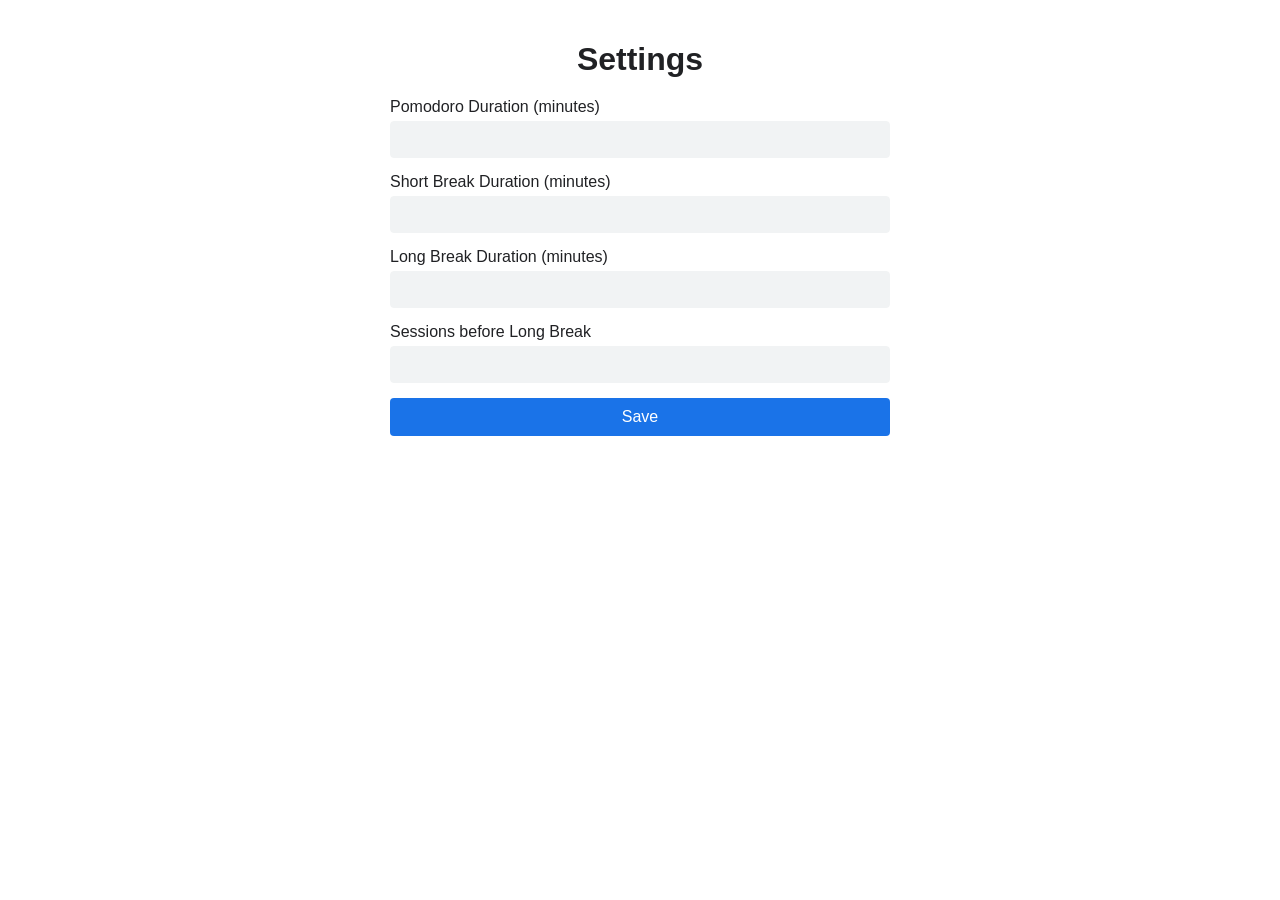
<file: pomodoro-extension/options.html>
<!DOCTYPE html>
<html lang="en">
<head>
    <meta charset="UTF-8">
    <meta name="viewport" content="width=device-width, initial-scale=1.0">
    <title>Pomodoro Timer Settings</title>
    <link rel="stylesheet" href="options.css">
</head>
<body>
    <div class="container">
        <h1>Settings</h1>
        <form id="settings-form">
            <div class="form-group">
                <label for="pomodoro-duration">Pomodoro Duration (minutes)</label>
                <input type="number" id="pomodoro-duration" min="1" required>
            </div>
            <div class="form-group">
                <label for="short-break-duration">Short Break Duration (minutes)</label>
                <input type="number" id="short-break-duration" min="1" required>
            </div>
            <div class="form-group">
                <label for="long-break-duration">Long Break Duration (minutes)</label>
                <input type="number" id="long-break-duration" min="1" required>
            </div>
            <div class="form-group">
                <label for="sessions-before-long-break">Sessions before Long Break</label>
                <input type="number" id="sessions-before-long-break" min="1" required>
            </div>
            <button type="submit">Save</button>
        </form>
    </div>
    <script src="options.js"></script>
</body>
</html>
</file>
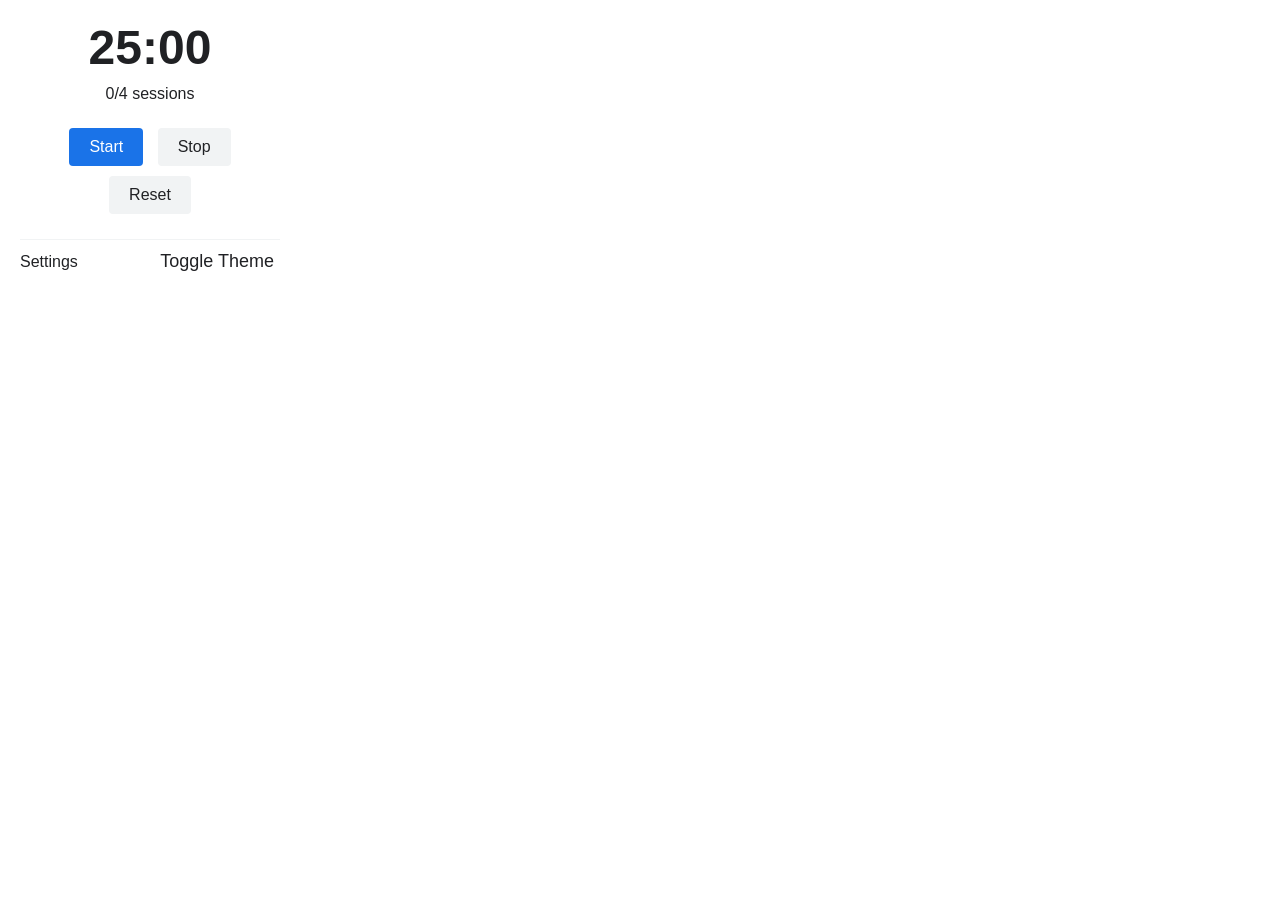
<file: pomodoro-extension/popup.html>
<!DOCTYPE html>
<html lang="en">
<head>
    <meta charset="UTF-8">
    <meta name="viewport" content="width=device-width, initial-scale=1.0">
    <title>Pomodoro Timer</title>
    <link rel="stylesheet" href="popup.css">
</head>
<body>
    <div class="container">
        <div class="timer-display">25:00</div>
        <div class="session-info">
            <span class="session-count">0/4</span> sessions
        </div>
        <div class="controls">
            <button id="start-btn">Start</button>
            <button id="stop-btn">Stop</button>
            <button id="reset-btn">Reset</button>
        </div>
        <div class="footer">
            <a href="options.html" target="_blank">Settings</a>
            <button id="theme-toggle">Toggle Theme</button>
        </div>
    </div>
    <script src="popup.js"></script>
</body>
</html>
</file>
<file: pomodoro-extension/options.css>
:root {
    --bg-color: #ffffff;
    --text-color: #202124;
    --input-bg-color: #f1f3f4;
    --input-text-color: #202124;
    --button-bg-color: #1a73e8;
    --button-text-color: #ffffff;
}

body {
    font-family: 'Roboto', sans-serif;
    background-color: var(--bg-color);
    color: var(--text-color);
    margin: 0;
    padding: 20px;
    transition: background-color 0.3s, color 0.3s;
}

body.dark-mode {
    --bg-color: #202124;
    --text-color: #e8eaed;
    --input-bg-color: #3c4043;
    --input-text-color: #e8eaed;
    --button-bg-color: #8ab4f8;
    --button-text-color: #202124;
}

.container {
    max-width: 500px;
    margin: 0 auto;
}

h1 {
    text-align: center;
    margin-bottom: 20px;
}

.form-group {
    margin-bottom: 15px;
}

label {
    display: block;
    margin-bottom: 5px;
}

input[type="number"] {
    width: 100%;
    padding: 10px;
    border: 1px solid var(--input-bg-color);
    background-color: var(--input-bg-color);
    color: var(--input-text-color);
    border-radius: 4px;
    box-sizing: border-box;
}

button[type="submit"] {
    background-color: var(--button-bg-color);
    color: var(--button-text-color);
    border: none;
    padding: 10px 20px;
    border-radius: 4px;
    cursor: pointer;
    font-size: 16px;
    width: 100%;
    transition: background-color 0.3s;
}

button[type="submit"]:hover {
    opacity: 0.9;
}
</file>
<file: pomodoro-extension/popup.css>
:root {
    --bg-color: #ffffff;
    --text-color: #202124;
    --button-bg-color: #1a73e8;
    --button-text-color: #ffffff;
    --secondary-button-bg-color: #f1f3f4;
    --secondary-button-text-color: #202124;
    --container-width: 300px;
}

body {
    font-family: 'Roboto', sans-serif;
    background-color: var(--bg-color);
    color: var(--text-color);
    margin: 0;
    width: var(--container-width);
    transition: background-color 0.3s, color 0.3s;
}

body.dark-mode {
    --bg-color: #202124;
    --text-color: #e8eaed;
    --button-bg-color: #8ab4f8;
    --button-text-color: #202124;
    --secondary-button-bg-color: #3c4043;
    --secondary-button-text-color: #e8eaed;
}

.container {
    padding: 20px;
    text-align: center;
}

.timer-display {
    font-size: 48px;
    font-weight: bold;
    margin-bottom: 10px;
}

.session-info {
    font-size: 16px;
    margin-bottom: 20px;
}

.controls button {
    background-color: var(--button-bg-color);
    color: var(--button-text-color);
    border: none;
    padding: 10px 20px;
    margin: 5px;
    border-radius: 4px;
    cursor: pointer;
    font-size: 16px;
    transition: background-color 0.3s;
}

.controls button#stop-btn, .controls button#reset-btn {
    background-color: var(--secondary-button-bg-color);
    color: var(--secondary-button-text-color);
}

.controls button:hover {
    opacity: 0.9;
}

.footer {
    display: flex;
    justify-content: space-between;
    align-items: center;
    margin-top: 20px;
    border-top: 1px solid var(--secondary-button-bg-color);
    padding-top: 10px;
}

.footer a {
    color: var(--text-color);
    text-decoration: none;
}

.footer a:hover {
    text-decoration: underline;
}

#theme-toggle {
    background: none;
    border: none;
    cursor: pointer;
    font-size: 18px;
    color: var(--text-color);
}
</file>
